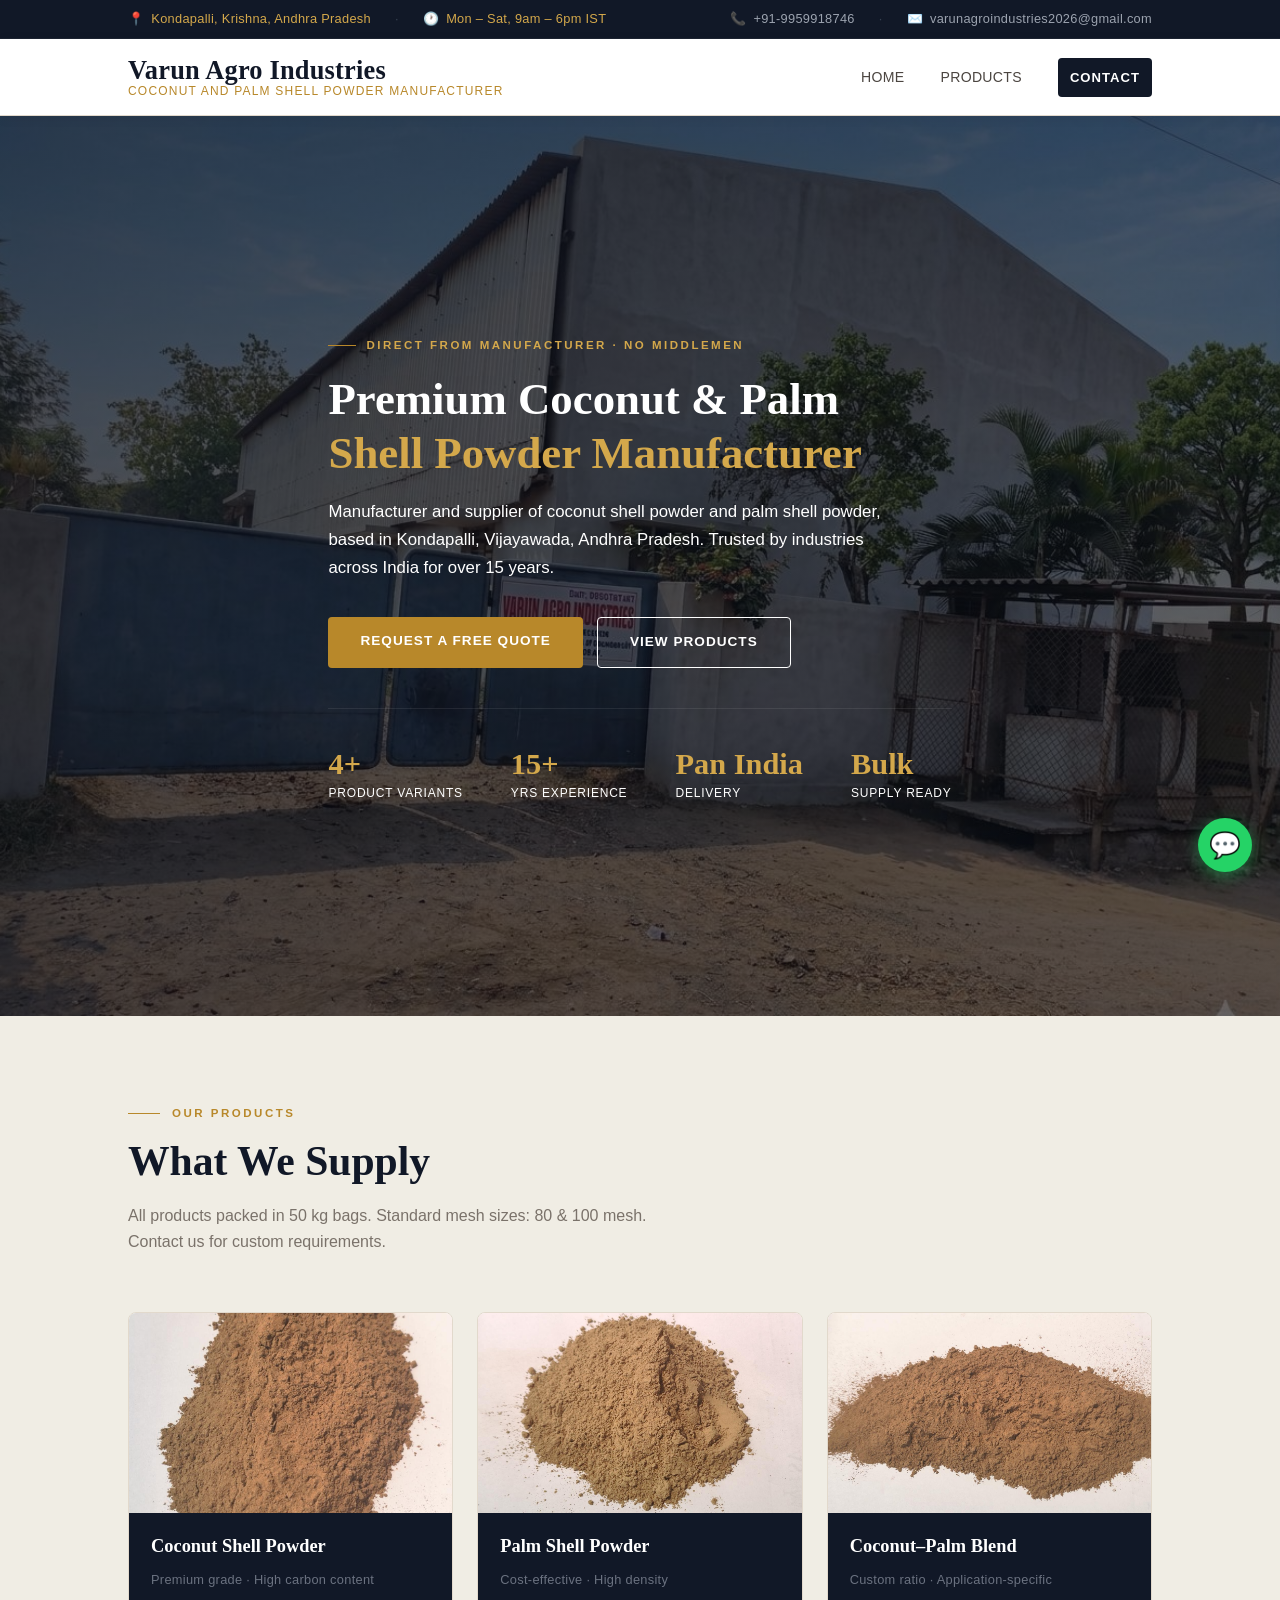
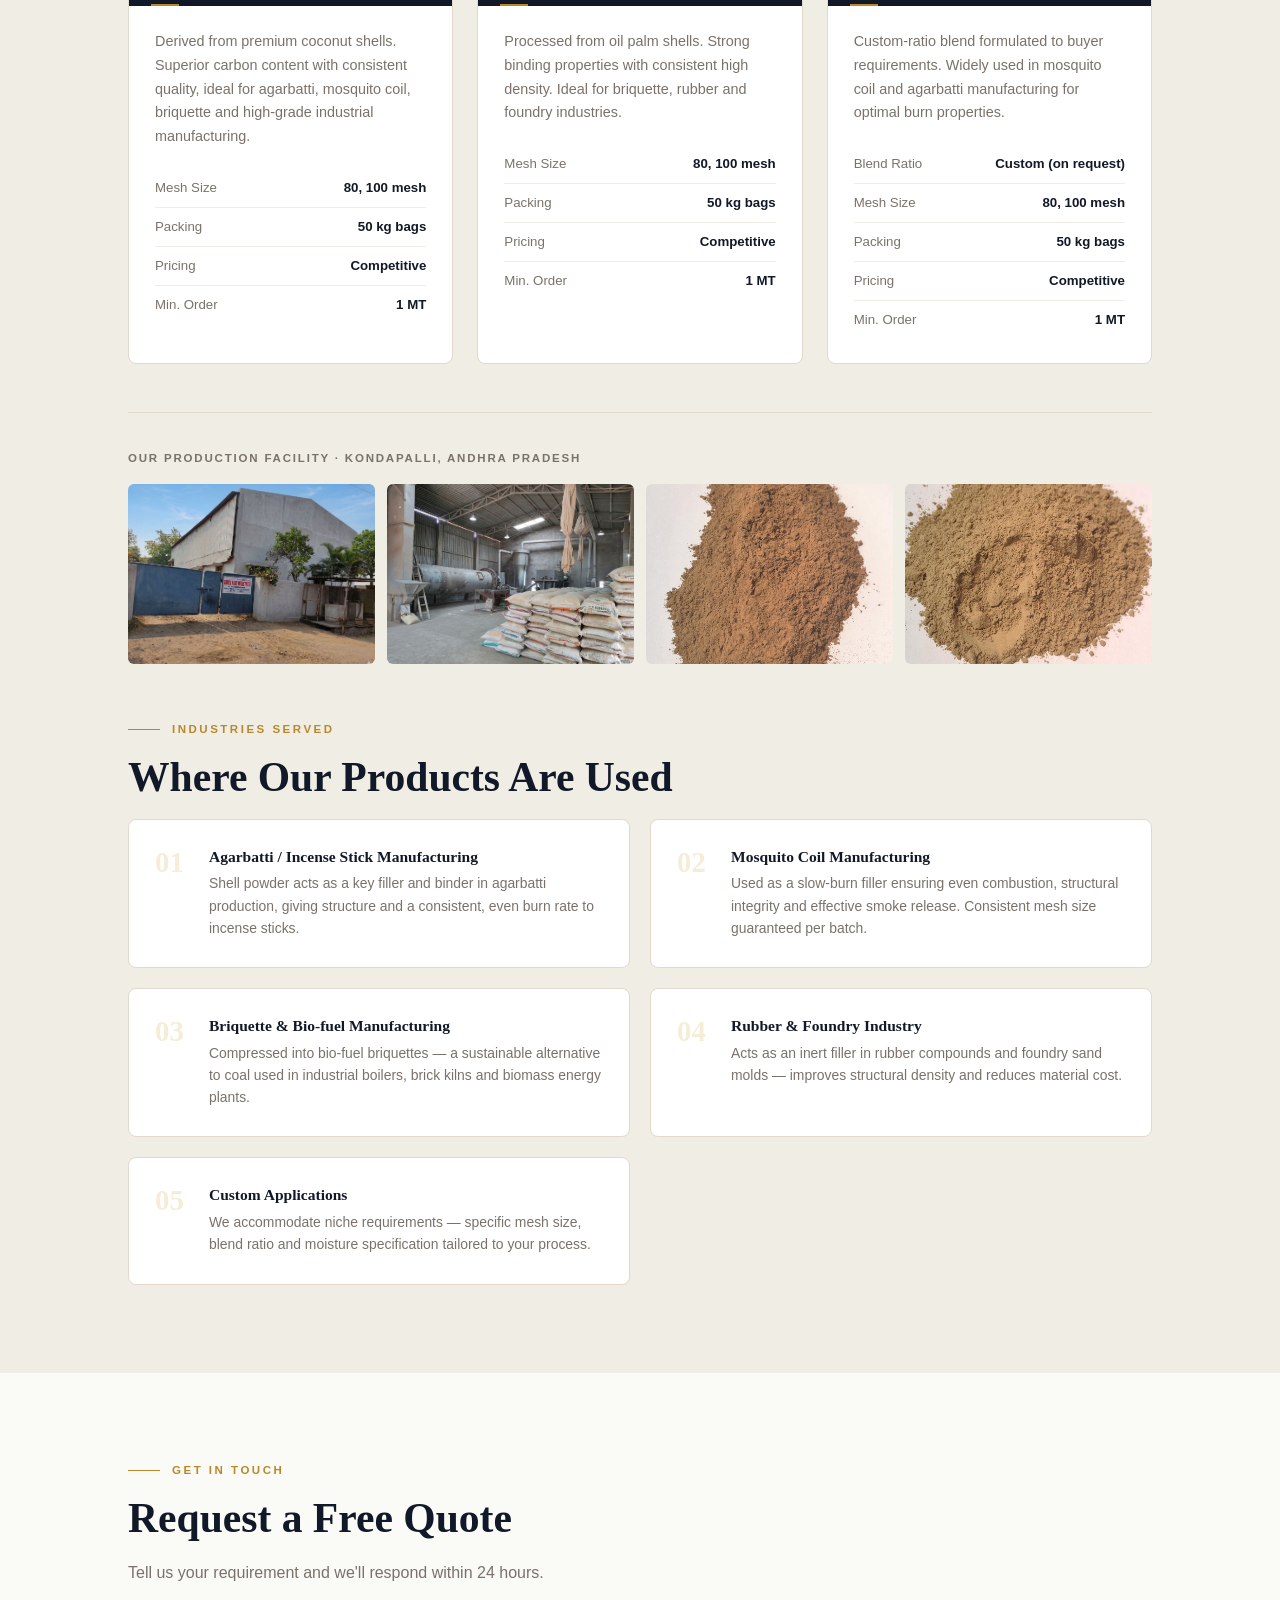
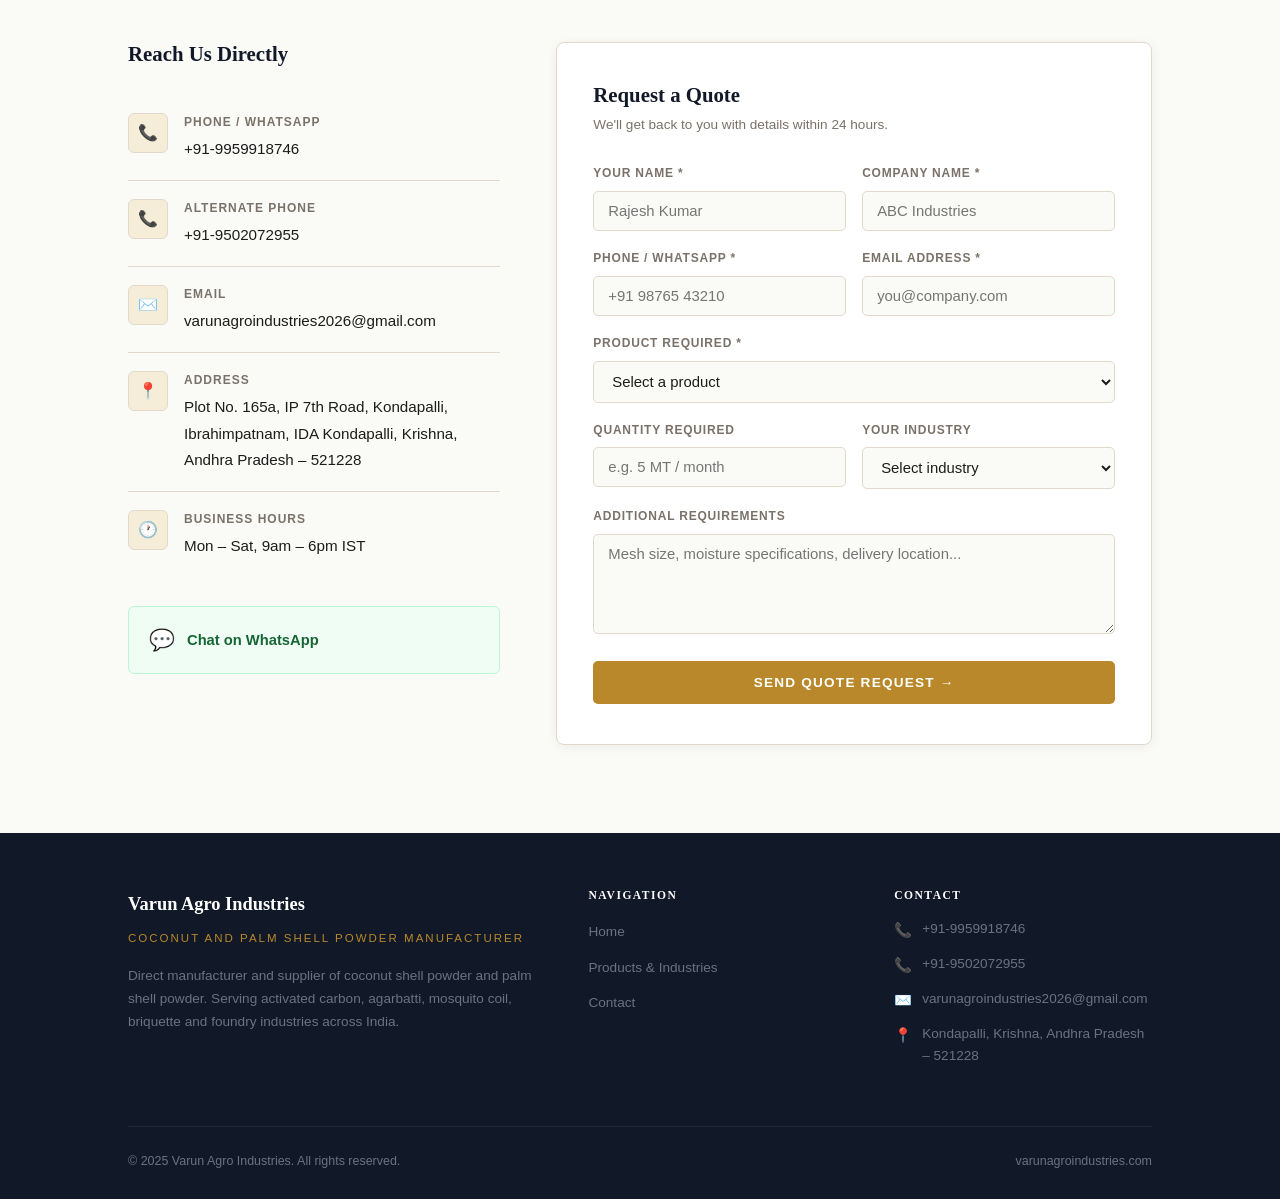
<file: index.html>
<!DOCTYPE html>
<html lang="en">
<head>
  <meta charset="UTF-8" />
  <meta name="viewport" content="width=device-width, initial-scale=1.0" />
  <title>Varun Agro Industries – Coconut & Palm Shell Powder Manufacturer India</title>
  <meta name="description" content="Varun Agro Industries is a direct manufacturer and supplier of coconut shell powder and palm shell powder in Andhra Pradesh, India. Premium quality, bulk supply, no middlemen." />
  <meta name="keywords" content="coconut shell powder supplier India, palm shell powder manufacturer Andhra Pradesh, shell powder bulk supply, activated carbon raw material" />
  <meta name="robots" content="index, follow" />
  <link rel="canonical" href="https://varunagroindustries.com/" />
  <meta property="og:title" content="Varun Agro Industries – Coconut and Palm Shell Powder Manufacturer India" />
  <meta property="og:description" content="Direct manufacturer of coconut & palm shell powder. Premium quality, bulk supply across India." />
  <meta property="og:type" content="website" />
  <meta property="og:url" content="https://varunagroindustries.com/" />
  <script type="application/ld+json">
  {
    "@context": "https://schema.org",
    "@type": "LocalBusiness",
    "name": "Varun Agro Industries",
    "description": "Direct manufacturer and supplier of coconut shell powder and palm shell powder in Andhra Pradesh, India.",
    "url": "https://varunagroindustries.com",
    "telephone": "+91-9959918746",
    "address": {
      "@type": "PostalAddress",
      "addressLocality": "Andhra Pradesh",
      "addressCountry": "IN"
    }
  }
  </script>
  <link rel="stylesheet" href="style.css" />
</head>
<body>

  <!-- TOP INFO BAR -->
  <div class="info-bar">
    <div class="container info-bar-inner">
      <div class="info-bar-left">
        <div class="info-item">📍 <span>Kondapalli, Krishna, Andhra Pradesh</span></div>
        <span class="info-dot">·</span>
        <div class="info-item">🕐 <span>Mon – Sat, 9am – 6pm IST</span></div>
      </div>
      <div class="info-bar-right">
        <div class="info-item">📞 <a href="tel:+919959918746">+91-9959918746</a></div>
        <span class="info-dot">·</span>
        <div class="info-item">✉️ <a href="mailto:varunagroindustries2026@gmail.com">varunagroindustries2026@gmail.com</a></div>
      </div>
    </div>
  </div>

  <!-- NAVBAR -->
  <nav>
    <div class="container nav-inner">
      <a href="#home" class="nav-logo">
        <span class="nav-logo-main">Varun Agro Industries</span>
        <span class="nav-logo-sub">Coconut and Palm Shell Powder Manufacturer</span>
      </a>
      <ul class="nav-links" id="navLinks">
        <li><a href="#home" class="active">Home</a></li>
        <li><a href="#products">Products</a></li>
        <li><a href="#contact" class="nav-cta">Contact</a></li>
      </ul>
      <button class="hamburger" id="hamburger" aria-label="Toggle menu">
        <span></span><span></span><span></span>
      </button>
    </div>
  </nav>

  <!-- ===== HOME ===== -->
  <section class="page-hero" id="home">
    <div class="hero-slideshow">
      <div class="hero-slide active" style="background-image:url('assets/factory-exterior.jpeg')"></div>
      <div class="hero-slide" style="background-image:url('assets/factory-interior.jpeg')"></div>
    </div>
    <div class="hero-overlay"></div>
    <div class="container">
      <div class="hero-eyebrow">
        <div class="hero-eyebrow-line"></div>
        <span class="hero-eyebrow-text">Direct from Manufacturer · No Middlemen</span>
      </div>
      <h1>
        <span style="display:block; white-space:nowrap;">Premium Coconut &amp; Palm</span>
        <em style="display:block; white-space:nowrap;">Shell Powder Manufacturer</em>
      </h1>
      <p>Manufacturer and supplier of coconut shell powder and palm shell powder, based in Kondapalli, Vijayawada, Andhra Pradesh. Trusted by industries across India for over 15 years.</p>
      <div style="display:flex; gap:14px; flex-wrap:wrap;">
        <a href="#contact" class="btn btn-gold">Request a Free Quote</a>
        <a href="#products" class="btn btn-outline-dark">View Products</a>
      </div>
      <div class="hero-stats">
        <div>
          <div class="stat-num">4+</div>
          <div class="stat-label">Product Variants</div>
        </div>
        <div>
          <div class="stat-num">15+</div>
          <div class="stat-label">Yrs Experience</div>
        </div>
        <div>
          <div class="stat-num">Pan India</div>
          <div class="stat-label">Delivery</div>
        </div>
        <div>
          <div class="stat-num">Bulk</div>
          <div class="stat-label">Supply Ready</div>
        </div>
      </div>
    </div>
  </section>


  <!-- ===== PRODUCTS ===== -->
  <section class="section section-alt" id="products">
    <div class="container">
      <div class="section-eyebrow">
        <div class="eyebrow-line"></div>
        <span class="eyebrow-text">Our Products</span>
      </div>
      <h2 class="section-title">What We Supply</h2>
      <p class="section-sub">All products packed in 50 kg bags. Standard mesh sizes: 80 &amp; 100 mesh. Contact us for custom requirements.</p>

      <div class="products-grid">
        <div class="product-card">
          <div class="product-photo">
            <img src="assets/coconut-powder-1.jpeg" alt="Coconut Shell Powder" />
          </div>
          <div class="product-top">
            <div class="product-name">Coconut Shell Powder</div>
            <div class="product-tagline">Premium grade · High carbon content</div>
          </div>
          <div class="product-body">
            <p class="product-desc">Derived from premium coconut shells. Superior carbon content with consistent quality, ideal for agarbatti, mosquito coil, briquette and high-grade industrial manufacturing.</p>
            <table class="spec-table">
              <tr><td>Mesh Size</td><td>80, 100 mesh</td></tr>
              <tr><td>Packing</td><td>50 kg bags</td></tr>
              <tr><td>Pricing</td><td>Competitive</td></tr>
              <tr><td>Min. Order</td><td>1 MT</td></tr>
            </table>
          </div>
        </div>
        <div class="product-card">
          <div class="product-photo">
            <img src="assets/palm-powder-1.jpeg" alt="Palm Shell Powder" />
          </div>
          <div class="product-top">
            <div class="product-name">Palm Shell Powder</div>
            <div class="product-tagline">Cost-effective · High density</div>
          </div>
          <div class="product-body">
            <p class="product-desc">Processed from oil palm shells. Strong binding properties with consistent high density. Ideal for briquette, rubber and foundry industries.</p>
            <table class="spec-table">
              <tr><td>Mesh Size</td><td>80, 100 mesh</td></tr>
              <tr><td>Packing</td><td>50 kg bags</td></tr>
              <tr><td>Pricing</td><td>Competitive</td></tr>
              <tr><td>Min. Order</td><td>1 MT</td></tr>
            </table>
          </div>
        </div>
        <div class="product-card">
          <div class="product-photo">
            <img src="assets/coconut-powder-wide.jpeg" alt="Coconut Palm Shell Powder Blend" />
          </div>
          <div class="product-top">
            <div class="product-name">Coconut–Palm Blend</div>
            <div class="product-tagline">Custom ratio · Application-specific</div>
          </div>
          <div class="product-body">
            <p class="product-desc">Custom-ratio blend formulated to buyer requirements. Widely used in mosquito coil and agarbatti manufacturing for optimal burn properties.</p>
            <table class="spec-table">
              <tr><td>Blend Ratio</td><td>Custom (on request)</td></tr>
              <tr><td>Mesh Size</td><td>80, 100 mesh</td></tr>
              <tr><td>Packing</td><td>50 kg bags</td></tr>
              <tr><td>Pricing</td><td>Competitive</td></tr>
              <tr><td>Min. Order</td><td>1 MT</td></tr>
            </table>
          </div>
        </div>
      </div>

      <!-- FACILITY PHOTO STRIP -->
      <div class="facility-strip">
        <div class="facility-strip-label">Our Production Facility · Kondapalli, Andhra Pradesh</div>
        <div class="facility-photos">
          <div class="facility-photo"><img src="assets/factory-exterior.jpeg" alt="Varun Agro Industries factory exterior" /></div>
          <div class="facility-photo"><img src="assets/factory-interior.jpeg" alt="Varun Agro Industries factory interior with machinery" /></div>
          <div class="facility-photo"><img src="assets/coconut-powder-2.jpeg" alt="Coconut shell powder close up" /></div>
          <div class="facility-photo"><img src="assets/palm-powder-2.jpeg" alt="Palm shell powder close up" /></div>
        </div>
      </div>

      <!-- INDUSTRIES -->
      <div style="margin-top:56px;">
        <div class="section-eyebrow">
          <div class="eyebrow-line"></div>
          <span class="eyebrow-text">Industries Served</span>
        </div>
        <h2 class="section-title">Where Our Products Are Used</h2>
        <div class="industries-list">
          <div class="industry-item">
            <div class="industry-num">01</div>
            <div class="industry-content">
              <h4>Agarbatti / Incense Stick Manufacturing</h4>
              <p>Shell powder acts as a key filler and binder in agarbatti production, giving structure and a consistent, even burn rate to incense sticks.</p>
            </div>
          </div>
          <div class="industry-item">
            <div class="industry-num">02</div>
            <div class="industry-content">
              <h4>Mosquito Coil Manufacturing</h4>
              <p>Used as a slow-burn filler ensuring even combustion, structural integrity and effective smoke release. Consistent mesh size guaranteed per batch.</p>
            </div>
          </div>
          <div class="industry-item">
            <div class="industry-num">03</div>
            <div class="industry-content">
              <h4>Briquette &amp; Bio-fuel Manufacturing</h4>
              <p>Compressed into bio-fuel briquettes — a sustainable alternative to coal used in industrial boilers, brick kilns and biomass energy plants.</p>
            </div>
          </div>
          <div class="industry-item">
            <div class="industry-num">04</div>
            <div class="industry-content">
              <h4>Rubber &amp; Foundry Industry</h4>
              <p>Acts as an inert filler in rubber compounds and foundry sand molds — improves structural density and reduces material cost.</p>
            </div>
          </div>
          <div class="industry-item">
            <div class="industry-num">05</div>
            <div class="industry-content">
              <h4>Custom Applications</h4>
              <p>We accommodate niche requirements — specific mesh size, blend ratio and moisture specification tailored to your process.</p>
            </div>
          </div>
        </div>
      </div>
    </div>
  </section>

  <!-- ===== CONTACT ===== -->
  <section class="section" id="contact">
    <div class="container">
      <div class="section-eyebrow">
        <div class="eyebrow-line"></div>
        <span class="eyebrow-text">Get in Touch</span>
      </div>
      <h2 class="section-title">Request a Free Quote</h2>
      <p class="section-sub">Tell us your requirement and we'll respond within 24 hours.</p>

      <div class="contact-layout">
        <div class="contact-sidebar">
          <h3>Reach Us Directly</h3>
          <div class="contact-item">
            <div class="contact-icon">📞</div>
            <div class="contact-item-text">
              <strong>Phone / WhatsApp</strong>
              <a href="tel:+919959918746">+91-9959918746</a>
            </div>
          </div>
          <div class="contact-item">
            <div class="contact-icon">📞</div>
            <div class="contact-item-text">
              <strong>Alternate Phone</strong>
              <a href="tel:+919502072955">+91-9502072955</a>
            </div>
          </div>
          <div class="contact-item">
            <div class="contact-icon">✉️</div>
            <div class="contact-item-text">
              <strong>Email</strong>
              <a href="mailto:varunagroindustries2026@gmail.com">varunagroindustries2026@gmail.com</a>
            </div>
          </div>
          <div class="contact-item">
            <div class="contact-icon">📍</div>
            <div class="contact-item-text">
              <strong>Address</strong>
              <span>Plot No. 165a, IP 7th Road, Kondapalli, Ibrahimpatnam, IDA Kondapalli, Krishna, Andhra Pradesh – 521228</span>
            </div>
          </div>
          <div class="contact-item">
            <div class="contact-icon">🕐</div>
            <div class="contact-item-text">
              <strong>Business Hours</strong>
              <span>Mon – Sat, 9am – 6pm IST</span>
            </div>
          </div>
          <a href="https://wa.me/919959918746?text=Hi%2C%20I%20am%20interested%20in%20purchasing%20coconut%2Fpalm%20shell%20powder.%20Please%20share%20pricing%20and%20availability." class="whatsapp-cta" target="_blank" rel="noopener">
            <span class="wa-icon">💬</span>
            Chat on WhatsApp
          </a>
        </div>

        <div class="quote-form">
          <h3>Request a Quote</h3>
          <p class="form-sub">We'll get back to you with details within 24 hours.</p>
          <form id="quoteForm" action="https://formspree.io/f/xqenappe" method="POST">
            <div class="form-row">
              <div class="form-group">
                <label for="name">Your Name *</label>
                <input type="text" id="name" name="name" placeholder="Rajesh Kumar" required />
              </div>
              <div class="form-group">
                <label for="company">Company Name *</label>
                <input type="text" id="company" name="company" placeholder="ABC Industries" required />
              </div>
            </div>
            <div class="form-row">
              <div class="form-group">
                <label for="phone">Phone / WhatsApp *</label>
                <input type="tel" id="phone" name="phone" placeholder="+91 98765 43210" required />
              </div>
              <div class="form-group">
                <label for="email">Email Address *</label>
                <input type="email" id="email" name="email" placeholder="you@company.com" required />
              </div>
            </div>
            <div class="form-group">
              <label for="product">Product Required *</label>
              <select id="product" name="product" required>
                <option value="">Select a product</option>
                <option>Coconut Shell Powder</option>
                <option>Palm Shell Powder</option>
                <option>Coconut–Palm Shell Blend</option>
                <option>Not sure — need guidance</option>
              </select>
            </div>
            <div class="form-row">
              <div class="form-group">
                <label for="quantity">Quantity Required</label>
                <input type="text" id="quantity" name="quantity" placeholder="e.g. 5 MT / month" />
              </div>
              <div class="form-group">
                <label for="industry">Your Industry</label>
                <select id="industry" name="industry">
                  <option value="">Select industry</option>
                  <option>Agarbatti / Incense Sticks</option>
                  <option>Mosquito Coil Manufacturing</option>
                  <option>Briquette / Bio-fuel</option>
                  <option>Rubber / Foundry</option>
                  <option>Other</option>
                </select>
              </div>
            </div>
            <div class="form-group">
              <label for="message">Additional Requirements</label>
              <textarea id="message" name="message" placeholder="Mesh size, moisture specifications, delivery location..."></textarea>
            </div>
            <button type="submit" class="btn btn-gold form-submit">Send Quote Request →</button>
          </form>
          <div class="form-success" id="formSuccess">
            ✅ Thank you — we've received your request and will respond within 24 hours.
          </div>
        </div>
      </div>
    </div>
  </section>

  <!-- FOOTER -->
  <footer>
    <div class="container">
      <div class="footer-grid">
        <div>
          <div class="footer-brand">Varun Agro Industries</div>
          <div class="footer-tagline">Coconut and Palm Shell Powder Manufacturer</div>
          <p class="footer-desc">Direct manufacturer and supplier of coconut shell powder and palm shell powder. Serving activated carbon, agarbatti, mosquito coil, briquette and foundry industries across India.</p>
        </div>
        <div class="footer-col">
          <h4>Navigation</h4>
          <ul>
            <li><a href="#home">Home</a></li>
            <li><a href="#products">Products &amp; Industries</a></li>
            <li><a href="#contact">Contact</a></li>
          </ul>
        </div>
        <div class="footer-col">
          <h4>Contact</h4>
          <div class="footer-contact-item"><span>📞</span><span>+91-9959918746</span></div>
          <div class="footer-contact-item"><span>📞</span><span>+91-9502072955</span></div>
          <div class="footer-contact-item"><span>✉️</span><span>varunagroindustries2026@gmail.com</span></div>
          <div class="footer-contact-item"><span>📍</span><span>Kondapalli, Krishna, Andhra Pradesh – 521228</span></div>
        </div>
      </div>
      <div class="footer-bottom">
        <span>© 2025 Varun Agro Industries. All rights reserved.</span>
        <span>varunagroindustries.com</span>
      </div>
    </div>
  </footer>

  <a href="https://wa.me/919959918746?text=Hi%2C%20I%20am%20interested%20in%20coconut%2Fpalm%20shell%20powder.%20Please%20share%20pricing." class="float-wa" target="_blank" rel="noopener" aria-label="Chat on WhatsApp">💬</a>

  <script src="script.js"></script>
</body>
</html>
</file>
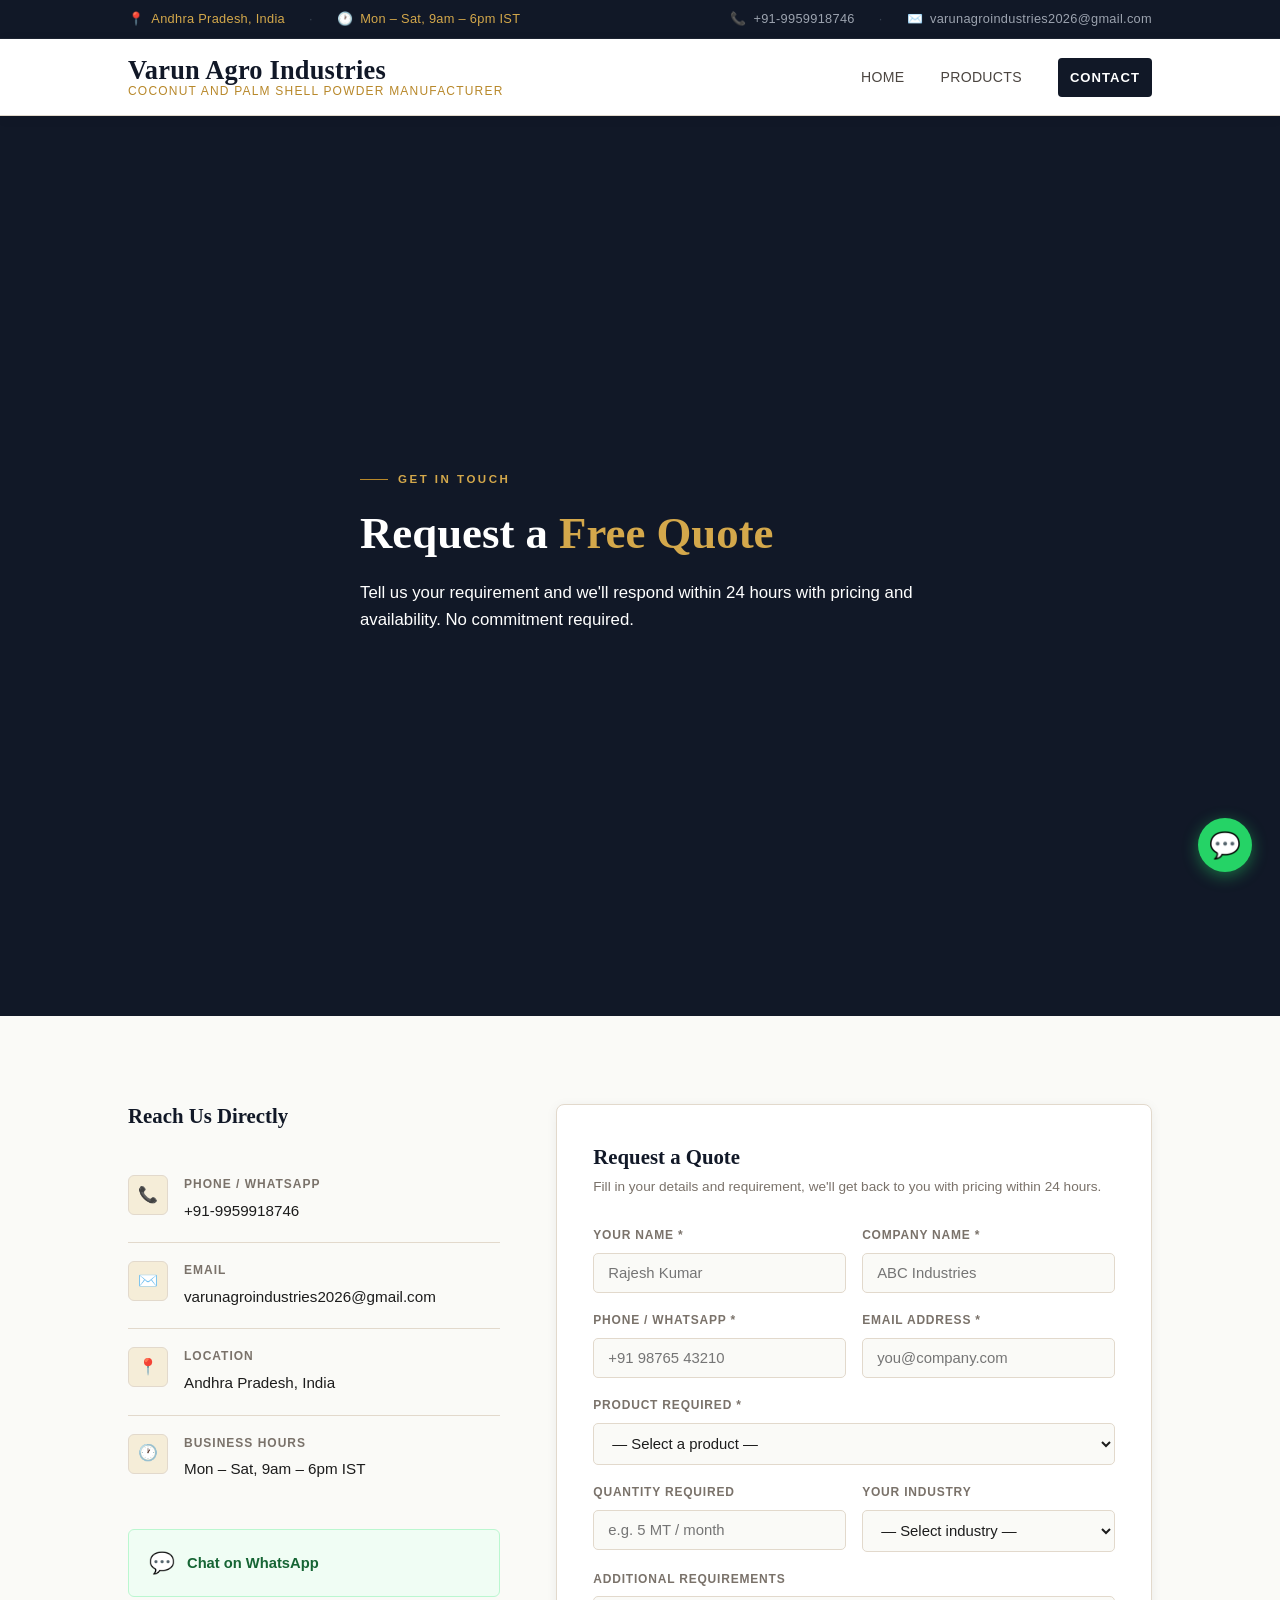
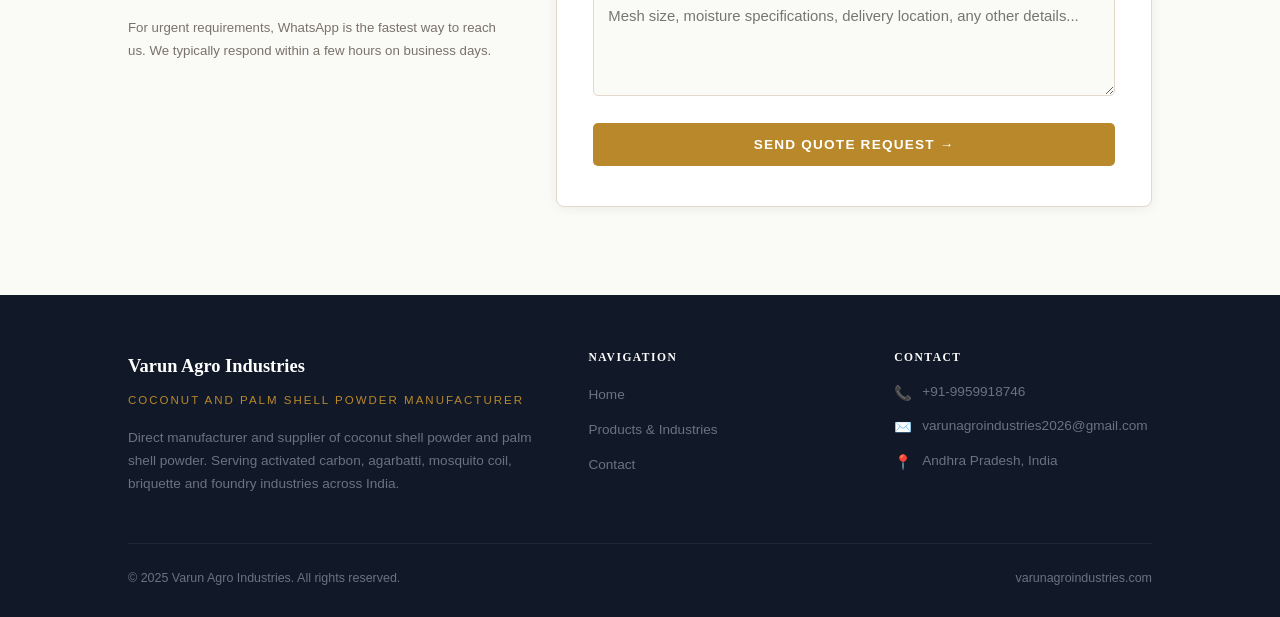
<file: contact.html>
<!DOCTYPE html>
<html lang="en">
<head>
  <meta charset="UTF-8" />
  <meta name="viewport" content="width=device-width, initial-scale=1.0" />
  <title>Contact – Contact Varun Agro Industries</title>
  <meta name="description" content="Request a quote for coconut shell powder or palm shell powder. Direct manufacturer contact, Varun Agro Industries, Andhra Pradesh, India." />
  <meta name="robots" content="index, follow" />
  <link rel="canonical" href="https://varunagroindustries.com/contact.html" />
  <link rel="stylesheet" href="style.css" />
</head>
<body>

  <!-- TOP INFO BAR -->
  <div class="info-bar">
    <div class="container info-bar-inner">
      <div class="info-bar-left">
        <div class="info-item">📍 <span>Andhra Pradesh, India</span></div>
        <span class="info-dot">·</span>
        <div class="info-item">🕐 <span>Mon – Sat, 9am – 6pm IST</span></div>
      </div>
      <div class="info-bar-right">
        <div class="info-item">📞 <a href="tel:919959918746">+91-9959918746</a></div>
        <span class="info-dot">·</span>
        <div class="info-item">✉️ <a href="mailto:varunagroindustries2026@gmail.com">varunagroindustries2026@gmail.com</a></div>
      </div>
    </div>
  </div>

  <!-- NAVBAR -->
  <nav>
    <div class="container nav-inner">
      <a href="index.html" class="nav-logo">
        <span class="nav-logo-main">Varun Agro Industries</span>
        <span class="nav-logo-sub">Coconut and Palm Shell Powder Manufacturer</span>
      </a>
      <ul class="nav-links" id="navLinks">
        <li><a href="index.html">Home</a></li>
        <li><a href="products.html">Products</a></li>
        <li><a href="contact.html" class="nav-cta active">Contact</a></li>
      </ul>
      <button class="hamburger" id="hamburger" aria-label="Toggle menu">
        <span></span><span></span><span></span>
      </button>
    </div>
  </nav>

  <!-- PAGE HERO -->
  <section class="page-hero">
    <div class="container">
      <div class="hero-eyebrow">
        <div class="hero-eyebrow-line"></div>
        <span class="hero-eyebrow-text">Get in Touch</span>
      </div>
      <h1>Request a <em>Free Quote</em></h1>
      <p>Tell us your requirement and we'll respond within 24 hours with pricing and availability. No commitment required.</p>
    </div>
  </section>

  <!-- CONTACT SECTION -->
  <section class="section">
    <div class="container">
      <div class="contact-layout">

        <!-- SIDEBAR -->
        <div class="contact-sidebar">
          <h3>Reach Us Directly</h3>

          <div class="contact-item">
            <div class="contact-icon">📞</div>
            <div class="contact-item-text">
              <strong>Phone / WhatsApp</strong>
              <a href="tel:919959918746">+91-9959918746</a>
            </div>
          </div>

          <div class="contact-item">
            <div class="contact-icon">✉️</div>
            <div class="contact-item-text">
              <strong>Email</strong>
              <a href="mailto:varunagroindustries2026@gmail.com">varunagroindustries2026@gmail.com</a>
            </div>
          </div>

          <div class="contact-item">
            <div class="contact-icon">📍</div>
            <div class="contact-item-text">
              <strong>Location</strong>
              <span>Andhra Pradesh, India</span>
            </div>
          </div>

          <div class="contact-item">
            <div class="contact-icon">🕐</div>
            <div class="contact-item-text">
              <strong>Business Hours</strong>
              <span>Mon – Sat, 9am – 6pm IST</span>
            </div>
          </div>

          <a href="https://wa.me/91XXXXXXXXXX?text=Hi%2C%20I%20am%20interested%20in%20purchasing%20coconut%2Fpalm%20shell%20powder.%20Please%20share%20pricing%20and%20availability." class="whatsapp-cta" target="_blank" rel="noopener">
            <span class="wa-icon">💬</span>
            Chat on WhatsApp
          </a>

          <p style="margin-top:20px; font-size:0.83rem; color:var(--text-lt); line-height:1.7;">
            For urgent requirements, WhatsApp is the fastest way to reach us. We typically respond within a few hours on business days.
          </p>
        </div>

        <!-- QUOTE FORM -->
        <div class="quote-form">
          <h3>Request a Quote</h3>
          <p class="form-sub">Fill in your details and requirement, we'll get back to you with pricing within 24 hours.</p>
          <form id="quoteForm" action="https://formspree.io/f/xqenappe" method="POST">
            <div class="form-row">
              <div class="form-group">
                <label for="name">Your Name *</label>
                <input type="text" id="name" name="name" placeholder="Rajesh Kumar" required />
              </div>
              <div class="form-group">
                <label for="company">Company Name *</label>
                <input type="text" id="company" name="company" placeholder="ABC Industries" required />
              </div>
            </div>
            <div class="form-row">
              <div class="form-group">
                <label for="phone">Phone / WhatsApp *</label>
                <input type="tel" id="phone" name="phone" placeholder="+91 98765 43210" required />
              </div>
              <div class="form-group">
                <label for="email">Email Address *</label>
                <input type="email" id="email" name="email" placeholder="you@company.com" required />
              </div>
            </div>
            <div class="form-group">
              <label for="product">Product Required *</label>
              <select id="product" name="product" required>
                <option value="">— Select a product —</option>
                <option>Coconut Shell Powder</option>
                <option>Palm Shell Powder</option>
                <option>Coconut–Palm Shell Blend</option>
                <option>Not sure, need guidance</option>
              </select>
            </div>
            <div class="form-row">
              <div class="form-group">
                <label for="quantity">Quantity Required</label>
                <input type="text" id="quantity" name="quantity" placeholder="e.g. 5 MT / month" />
              </div>
              <div class="form-group">
                <label for="industry">Your Industry</label>
                <select id="industry" name="industry">
                  <option value="">— Select industry —</option>
                  <option>Agarbatti / Incense Sticks</option>
                  <option>Mosquito Coil Manufacturing</option>
                  <option>Briquette / Bio-fuel</option>
                  <option>Rubber / Foundry</option>
                  <option>Other</option>
                </select>
              </div>
            </div>
            <div class="form-group">
              <label for="message">Additional Requirements</label>
              <textarea id="message" name="message" placeholder="Mesh size, moisture specifications, delivery location, any other details..."></textarea>
            </div>
            <button type="submit" class="btn btn-gold form-submit">Send Quote Request →</button>
          </form>
          <div class="form-success" id="formSuccess">
            ✅ Thank you, we've received your request and will respond within 24 hours.
          </div>
        </div>

      </div>
    </div>
  </section>

  <!-- FOOTER -->
  <footer>
    <div class="container">
      <div class="footer-grid">
        <div>
          <div class="footer-brand">Varun Agro Industries</div>
          <div class="footer-tagline">Coconut and Palm Shell Powder Manufacturer</div>
          <p class="footer-desc">Direct manufacturer and supplier of coconut shell powder and palm shell powder. Serving activated carbon, agarbatti, mosquito coil, briquette and foundry industries across India.</p>
        </div>
        <div class="footer-col">
          <h4>Navigation</h4>
          <ul>
            <li><a href="index.html">Home</a></li>
            <li><a href="products.html">Products &amp; Industries</a></li>
            <li><a href="contact.html">Contact</a></li>
          </ul>
        </div>
        <div class="footer-col">
          <h4>Contact</h4>
          <div class="footer-contact-item"><span>📞</span><span>+91-9959918746</span></div>
          <div class="footer-contact-item"><span>✉️</span><span>varunagroindustries2026@gmail.com</span></div>
          <div class="footer-contact-item"><span>📍</span><span>Andhra Pradesh, India</span></div>
        </div>
      </div>
      <div class="footer-bottom">
        <span>© 2025 Varun Agro Industries. All rights reserved.</span>
        <span>varunagroindustries.com</span>
      </div>
    </div>
  </footer>

  <a href="https://wa.me/91XXXXXXXXXX?text=Hi%2C%20I%20am%20interested%20in%20coconut%2Fpalm%20shell%20powder.%20Please%20share%20pricing." class="float-wa" target="_blank" rel="noopener" aria-label="Chat on WhatsApp">💬</a>

  <script src="script.js"></script>
</body>
</html>
</file>
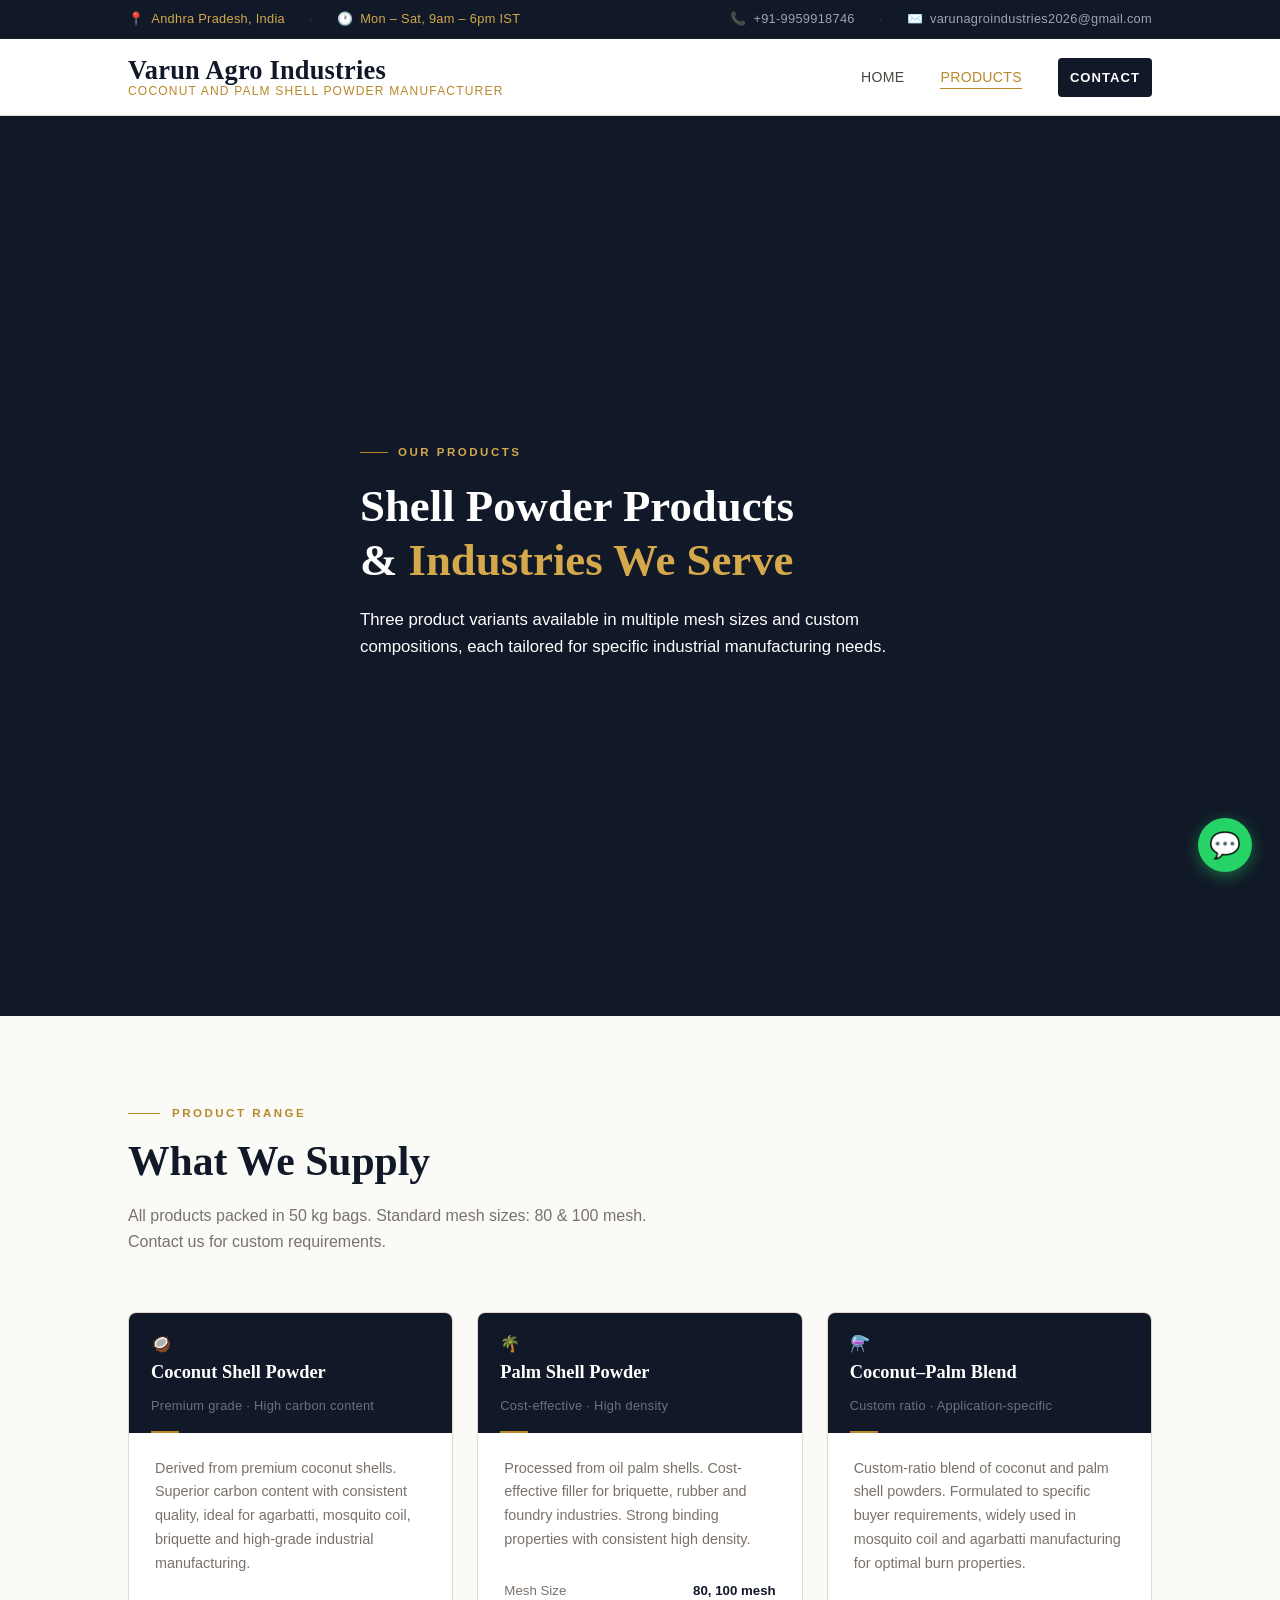
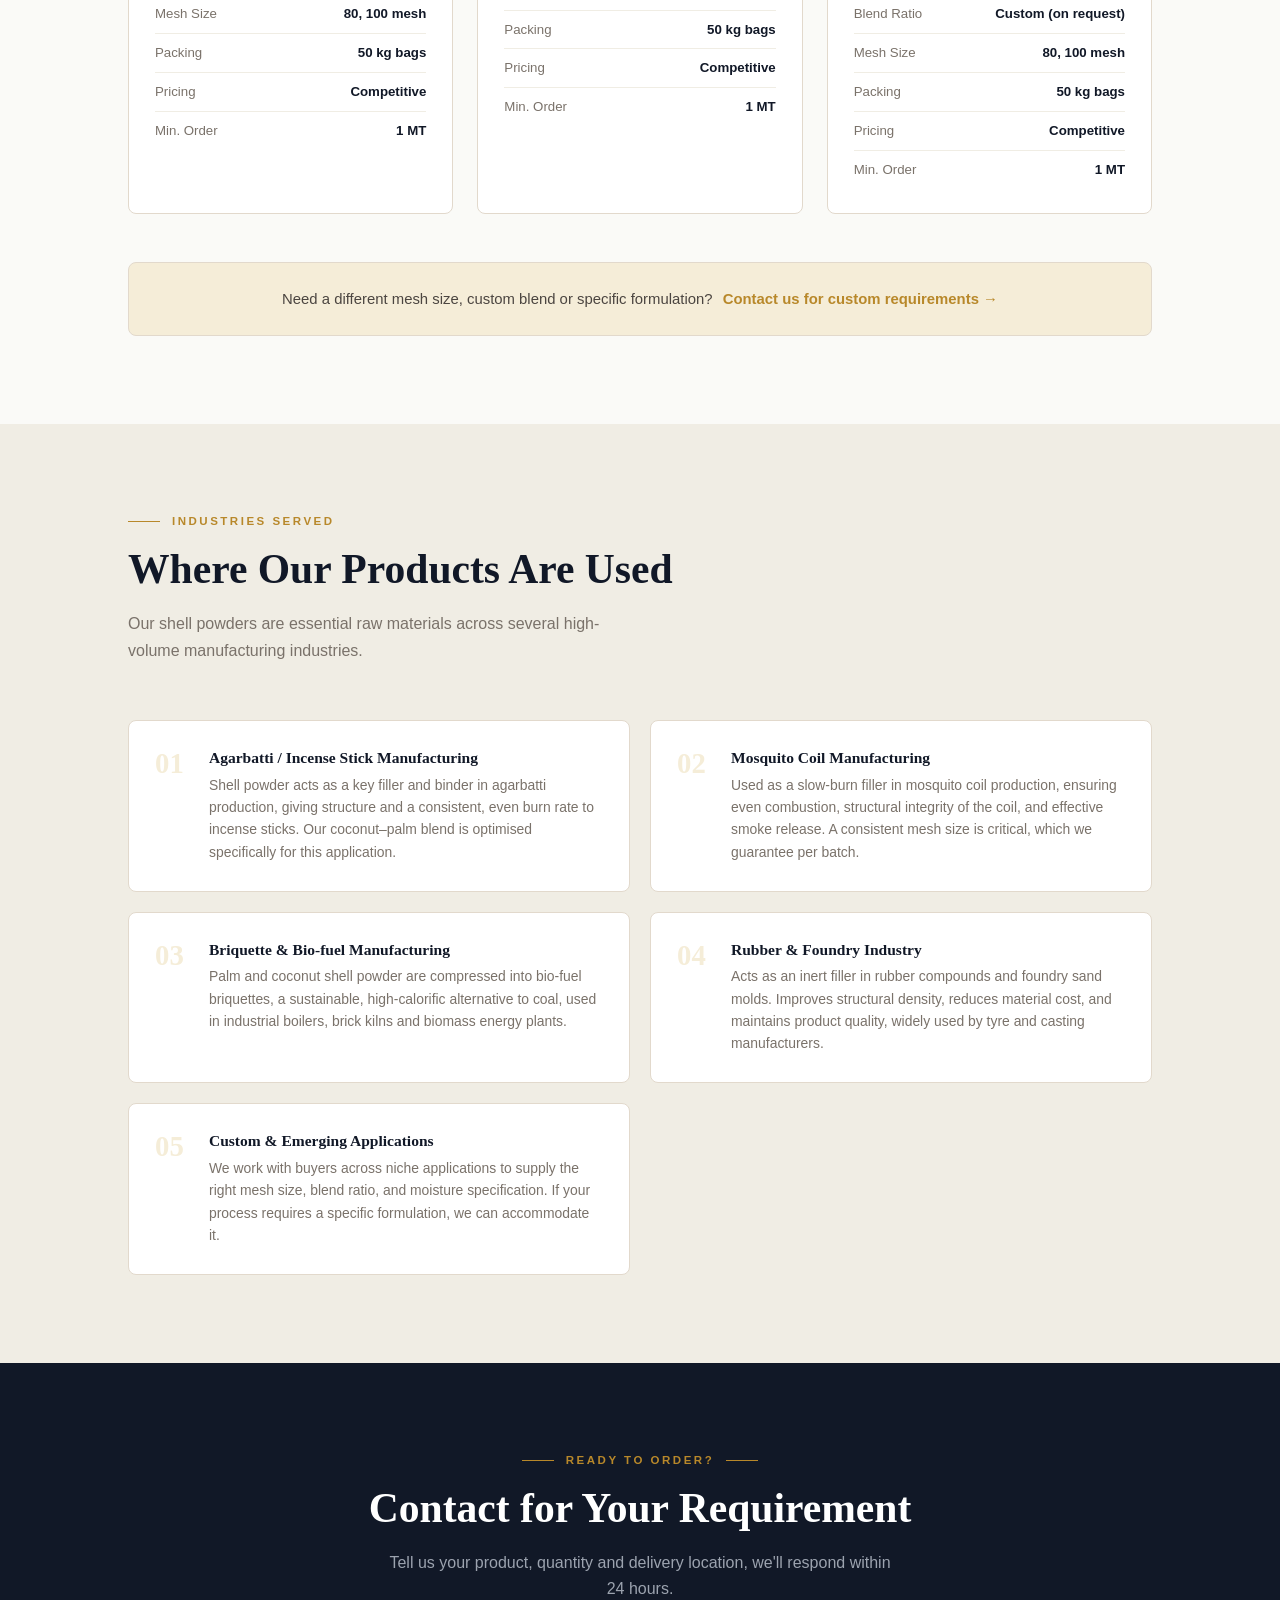
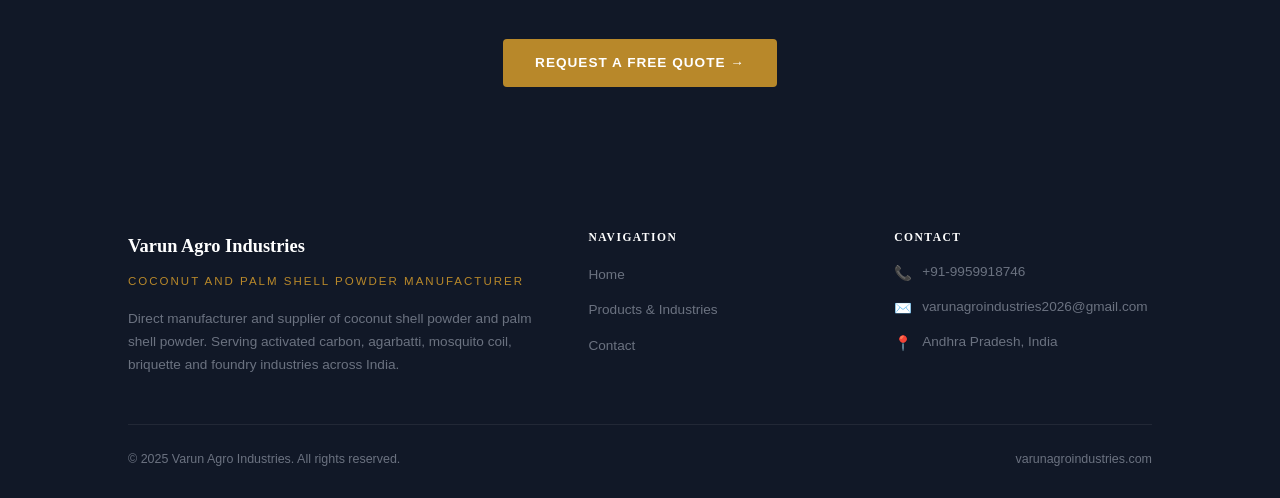
<file: products.html>
<!DOCTYPE html>
<html lang="en">
<head>
  <meta charset="UTF-8" />
  <meta name="viewport" content="width=device-width, initial-scale=1.0" />
  <title>Products – Coconut & Palm Shell Powder | Varun Agro Industries</title>
  <meta name="description" content="Coconut shell powder, palm shell powder and custom blends. Supplied to activated carbon, agarbatti, mosquito coil, briquette and foundry industries across India." />
  <meta name="keywords" content="coconut shell powder specifications, palm shell powder bulk, shell powder for activated carbon, agarbatti powder, mosquito coil filler, briquette raw material" />
  <meta name="robots" content="index, follow" />
  <link rel="canonical" href="https://varunagroindustries.com/products.html" />
  <link rel="stylesheet" href="style.css" />
</head>
<body>

  <!-- TOP INFO BAR -->
  <div class="info-bar">
    <div class="container info-bar-inner">
      <div class="info-bar-left">
        <div class="info-item">📍 <span>Andhra Pradesh, India</span></div>
        <span class="info-dot">·</span>
        <div class="info-item">🕐 <span>Mon – Sat, 9am – 6pm IST</span></div>
      </div>
      <div class="info-bar-right">
        <div class="info-item">📞 <a href="tel:919959918746">+91-9959918746</a></div>
        <span class="info-dot">·</span>
        <div class="info-item">✉️ <a href="mailto:varunagroindustries2026@gmail.com">varunagroindustries2026@gmail.com</a></div>
      </div>
    </div>
  </div>

  <!-- NAVBAR -->
  <nav>
    <div class="container nav-inner">
      <a href="index.html" class="nav-logo">
        <span class="nav-logo-main">Varun Agro Industries</span>
        <span class="nav-logo-sub">Coconut and Palm Shell Powder Manufacturer</span>
      </a>
      <ul class="nav-links" id="navLinks">
        <li><a href="index.html">Home</a></li>
        <li><a href="products.html" class="active">Products</a></li>
        <li><a href="contact.html" class="nav-cta">Contact</a></li>
      </ul>
      <button class="hamburger" id="hamburger" aria-label="Toggle menu">
        <span></span><span></span><span></span>
      </button>
    </div>
  </nav>

  <!-- PAGE HERO -->
  <section class="page-hero">
    <div class="container">
      <div class="hero-eyebrow">
        <div class="hero-eyebrow-line"></div>
        <span class="hero-eyebrow-text">Our Products</span>
      </div>
      <h1>Shell Powder Products<br>&amp; <em>Industries We Serve</em></h1>
      <p>Three product variants available in multiple mesh sizes and custom compositions, each tailored for specific industrial manufacturing needs.</p>
    </div>
  </section>

  <!-- PRODUCTS -->
  <section class="section">
    <div class="container">
      <div class="section-eyebrow">
        <div class="eyebrow-line"></div>
        <span class="eyebrow-text">Product Range</span>
      </div>
      <h2 class="section-title">What We Supply</h2>
      <p class="section-sub">All products packed in 50 kg bags. Standard mesh sizes: 80 &amp; 100 mesh. Contact us for custom requirements.</p>

      <div class="products-grid">

        <div class="product-card">
          <div class="product-top">
            <div class="product-icon">🥥</div>
            <div class="product-name">Coconut Shell Powder</div>
            <div class="product-tagline">Premium grade · High carbon content</div>
          </div>
          <div class="product-body">
            <p class="product-desc">Derived from premium coconut shells. Superior carbon content with consistent quality, ideal for agarbatti, mosquito coil, briquette and high-grade industrial manufacturing.</p>
            <table class="spec-table">
              <tr><td>Mesh Size</td><td>80, 100 mesh</td></tr>
              <tr><td>Packing</td><td>50 kg bags</td></tr>
              <tr><td>Pricing</td><td>Competitive</td></tr>
              <tr><td>Min. Order</td><td>1 MT</td></tr>
            </table>
          </div>
        </div>

        <div class="product-card">
          <div class="product-top">
            <div class="product-icon">🌴</div>
            <div class="product-name">Palm Shell Powder</div>
            <div class="product-tagline">Cost-effective · High density</div>
          </div>
          <div class="product-body">
            <p class="product-desc">Processed from oil palm shells. Cost-effective filler for briquette, rubber and foundry industries. Strong binding properties with consistent high density.</p>
            <table class="spec-table">
              <tr><td>Mesh Size</td><td>80, 100 mesh</td></tr>
              <tr><td>Packing</td><td>50 kg bags</td></tr>
              <tr><td>Pricing</td><td>Competitive</td></tr>
              <tr><td>Min. Order</td><td>1 MT</td></tr>
            </table>
          </div>
        </div>

        <div class="product-card">
          <div class="product-top">
            <div class="product-icon">⚗️</div>
            <div class="product-name">Coconut–Palm Blend</div>
            <div class="product-tagline">Custom ratio · Application-specific</div>
          </div>
          <div class="product-body">
            <p class="product-desc">Custom-ratio blend of coconut and palm shell powders. Formulated to specific buyer requirements, widely used in mosquito coil and agarbatti manufacturing for optimal burn properties.</p>
            <table class="spec-table">
              <tr><td>Blend Ratio</td><td>Custom (on request)</td></tr>
              <tr><td>Mesh Size</td><td>80, 100 mesh</td></tr>
              <tr><td>Packing</td><td>50 kg bags</td></tr>
              <tr><td>Pricing</td><td>Competitive</td></tr>
              <tr><td>Min. Order</td><td>1 MT</td></tr>
            </table>
          </div>
        </div>

      </div>

      <div style="background:var(--gold-pale); border:1px solid var(--border); border-radius:var(--radius); padding:24px 28px; text-align:center; font-size:0.93rem; color:var(--text-md);">
        Need a different mesh size, custom blend or specific formulation?
        <a href="contact.html" style="color:var(--gold); font-weight:600; margin-left:6px;">Contact us for custom requirements →</a>
      </div>
    </div>
  </section>

  <!-- INDUSTRIES -->
  <section class="section section-alt">
    <div class="container">
      <div class="section-eyebrow">
        <div class="eyebrow-line"></div>
        <span class="eyebrow-text">Industries Served</span>
      </div>
      <h2 class="section-title">Where Our Products Are Used</h2>
      <p class="section-sub">Our shell powders are essential raw materials across several high-volume manufacturing industries.</p>

      <div class="industries-list">
        <div class="industry-item">
          <div class="industry-num">01</div>
          <div class="industry-content">
            <h4>Agarbatti / Incense Stick Manufacturing</h4>
            <p>Shell powder acts as a key filler and binder in agarbatti production, giving structure and a consistent, even burn rate to incense sticks. Our coconut–palm blend is optimised specifically for this application.</p>
          </div>
        </div>
        <div class="industry-item">
          <div class="industry-num">02</div>
          <div class="industry-content">
            <h4>Mosquito Coil Manufacturing</h4>
            <p>Used as a slow-burn filler in mosquito coil production, ensuring even combustion, structural integrity of the coil, and effective smoke release. A consistent mesh size is critical, which we guarantee per batch.</p>
          </div>
        </div>
        <div class="industry-item">
          <div class="industry-num">03</div>
          <div class="industry-content">
            <h4>Briquette &amp; Bio-fuel Manufacturing</h4>
            <p>Palm and coconut shell powder are compressed into bio-fuel briquettes, a sustainable, high-calorific alternative to coal, used in industrial boilers, brick kilns and biomass energy plants.</p>
          </div>
        </div>
        <div class="industry-item">
          <div class="industry-num">04</div>
          <div class="industry-content">
            <h4>Rubber &amp; Foundry Industry</h4>
            <p>Acts as an inert filler in rubber compounds and foundry sand molds. Improves structural density, reduces material cost, and maintains product quality, widely used by tyre and casting manufacturers.</p>
          </div>
        </div>
        <div class="industry-item">
          <div class="industry-num">05</div>
          <div class="industry-content">
            <h4>Custom &amp; Emerging Applications</h4>
            <p>We work with buyers across niche applications to supply the right mesh size, blend ratio, and moisture specification. If your process requires a specific formulation, we can accommodate it.</p>
          </div>
        </div>
      </div>
    </div>
  </section>

  <!-- CTA -->
  <section class="section section-dark">
    <div class="container" style="text-align:center;">
      <div class="section-eyebrow" style="justify-content:center;">
        <div class="eyebrow-line"></div>
        <span class="eyebrow-text">Ready to Order?</span>
        <div class="eyebrow-line"></div>
      </div>
      <h2 class="section-title light" style="margin:0 auto 16px;">Contact for Your Requirement</h2>
      <p class="section-sub light" style="margin:0 auto 36px; text-align:center;">Tell us your product, quantity and delivery location, we'll respond within 24 hours.</p>
      <a href="contact.html" class="btn btn-gold">Request a Free Quote →</a>
    </div>
  </section>

  <!-- FOOTER -->
  <footer>
    <div class="container">
      <div class="footer-grid">
        <div>
          <div class="footer-brand">Varun Agro Industries</div>
          <div class="footer-tagline">Coconut and Palm Shell Powder Manufacturer</div>
          <p class="footer-desc">Direct manufacturer and supplier of coconut shell powder and palm shell powder. Serving activated carbon, agarbatti, mosquito coil, briquette and foundry industries across India.</p>
        </div>
        <div class="footer-col">
          <h4>Navigation</h4>
          <ul>
            <li><a href="index.html">Home</a></li>
            <li><a href="products.html">Products &amp; Industries</a></li>
            <li><a href="contact.html">Contact</a></li>
          </ul>
        </div>
        <div class="footer-col">
          <h4>Contact</h4>
          <div class="footer-contact-item"><span>📞</span><span>+91-9959918746</span></div>
          <div class="footer-contact-item"><span>✉️</span><span>varunagroindustries2026@gmail.com</span></div>
          <div class="footer-contact-item"><span>📍</span><span>Andhra Pradesh, India</span></div>
        </div>
      </div>
      <div class="footer-bottom">
        <span>© 2025 Varun Agro Industries. All rights reserved.</span>
        <span>varunagroindustries.com</span>
      </div>
    </div>
  </footer>

  <a href="https://wa.me/91XXXXXXXXXX?text=Hi%2C%20I%20am%20interested%20in%20coconut%2Fpalm%20shell%20powder.%20Please%20share%20pricing." class="float-wa" target="_blank" rel="noopener" aria-label="Chat on WhatsApp">💬</a>

  <script src="script.js"></script>
</body>
</html>
</file>
<file: style.css>
/* ===== RESET & BASE ===== */
*, *::before, *::after { box-sizing: border-box; margin: 0; padding: 0; }

@import url('https://fonts.googleapis.com/css2?family=Playfair+Display:wght@400;600;700;800&family=Inter:wght@300;400;500;600&display=swap');

:root {
  --navy:       #111827;
  --navy-mid:   #1E293B;
  --gold:       #B8882A;
  --gold-lt:    #D4A84B;
  --gold-pale:  #F5EDD8;
  --cream:      #FAFAF7;
  --cream-dark: #F0EDE4;
  --text:       #1C1C1C;
  --text-md:    #4B4540;
  --text-lt:    #7A726A;
  --white:      #FFFFFF;
  --border:     #E2D9CC;
  --shadow-sm:  0 2px 12px rgba(0,0,0,0.06);
  --shadow-md:  0 8px 32px rgba(0,0,0,0.10);
  --radius:     8px;
}

html { scroll-behavior: smooth; }

body {
  font-family: 'Inter', 'Segoe UI', sans-serif;
  color: var(--text);
  background: var(--cream);
  line-height: 1.65;
  font-size: 16px;
}

h1, h2, h3, h4 {
  font-family: 'Playfair Display', Georgia, serif;
  line-height: 1.2;
}

a { text-decoration: none; color: inherit; }

.container {
  max-width: 1080px;
  margin: 0 auto;
  padding: 0 28px;
}

/* ===== TOP INFO BAR ===== */
.info-bar {
  background: var(--navy);
  color: #9CA3AF;
  font-size: 0.8rem;
  letter-spacing: 0.3px;
  border-bottom: 1px solid rgba(255,255,255,0.05);
}
.info-bar-inner {
  display: flex;
  justify-content: space-between;
  align-items: center;
  height: 38px;
  gap: 20px;
}
.info-bar-left, .info-bar-right {
  display: flex;
  align-items: center;
  gap: 24px;
}
.info-item {
  display: flex;
  align-items: center;
  gap: 7px;
}
.info-item span { color: var(--gold-lt); font-weight: 500; }
.info-item a { color: #9CA3AF; transition: color 0.2s; }
.info-item a:hover { color: var(--gold-lt); }
.info-dot { color: #374151; }

/* ===== NAVBAR ===== */
nav {
  background: var(--white);
  border-bottom: 1px solid var(--border);
  position: sticky;
  top: 0;
  z-index: 100;
  box-shadow: var(--shadow-sm);
}
.nav-inner {
  display: flex;
  align-items: center;
  justify-content: space-between;
  height: 76px;
}
.nav-logo {
  display: flex;
  flex-direction: column;
  line-height: 1.15;
}
.nav-logo-main {
  font-family: 'Playfair Display', serif;
  font-size: 1.65rem;
  font-weight: 700;
  color: var(--navy);
  letter-spacing: 0.2px;
}
.nav-logo-sub {
  font-size: 0.75rem;
  color: var(--gold);
  letter-spacing: 1.2px;
  text-transform: uppercase;
  font-weight: 500;
}
.nav-links {
  display: flex;
  align-items: center;
  gap: 36px;
  list-style: none;
}
.nav-links a {
  font-size: 0.88rem;
  font-weight: 500;
  color: var(--text-md);
  letter-spacing: 0.3px;
  text-transform: uppercase;
  transition: color 0.2s;
  position: relative;
  padding-bottom: 2px;
}
.nav-links a::after {
  content: '';
  position: absolute;
  bottom: -2px; left: 0; right: 0;
  height: 1px;
  background: var(--gold);
  transform: scaleX(0);
  transition: transform 0.2s;
}
.nav-links a:hover, .nav-links a.active { color: var(--gold); }
.nav-links a:hover::after, .nav-links a.active::after { transform: scaleX(1); }

.nav-cta {
  background: var(--navy) !important;
  color: var(--white) !important;
  padding: 12px 12px !important;
  border-radius: 4px;
  font-size: 0.82rem !important;
  letter-spacing: 1px !important;
  text-transform: uppercase !important;
  font-weight: 600 !important;
  transition: background 0.2s !important;
}
.nav-cta::after { display: none !important; }
.nav-cta:hover { background: var(--gold) !important; color: var(--white) !important; }

.hamburger {
  display: none;
  flex-direction: column;
  gap: 5px;
  cursor: pointer;
  background: none;
  border: none;
  padding: 4px;
}
.hamburger span {
  width: 24px; height: 1.5px;
  background: var(--navy);
  border-radius: 2px;
  transition: all 0.3s;
}

/* ===== BUTTONS ===== */
.btn {
  display: inline-block;
  padding: 13px 32px;
  border-radius: 4px;
  font-weight: 600;
  font-size: 0.85rem;
  letter-spacing: 1px;
  text-transform: uppercase;
  cursor: pointer;
  transition: all 0.25s;
  border: none;
  font-family: 'Inter', sans-serif;
}
.btn-gold {
  background: var(--gold);
  color: var(--white);
}
.btn-gold:hover { background: var(--gold-lt); transform: translateY(-1px); box-shadow: 0 6px 20px rgba(184,136,42,0.3); }

.btn-outline-dark {
  background: transparent;
  border: 1.5px solid var(--white);
  color: var(--white);
}
.btn-outline-dark:hover { background: var(--white); color: var(--navy); }

.btn-outline-gold {
  background: transparent;
  border: 1.5px solid var(--gold);
  color: var(--gold);
}
.btn-outline-gold:hover { background: var(--gold); color: var(--white); }

/* ===== SECTION BASE ===== */
.section { padding: 88px 0; }
.section-alt { background: var(--cream-dark); }
.section-dark { background: var(--navy); color: var(--white); }

.section-eyebrow {
  display: flex;
  align-items: center;
  gap: 12px;
  margin-bottom: 14px;
}
.eyebrow-line {
  width: 32px; height: 1px;
  background: var(--gold);
}
.eyebrow-text {
  font-size: 0.72rem;
  font-weight: 600;
  text-transform: uppercase;
  letter-spacing: 2.5px;
  color: var(--gold);
}
.section-title {
  font-size: clamp(1.8rem, 3.5vw, 2.6rem);
  font-weight: 700;
  color: var(--navy);
  margin-bottom: 16px;
}
.section-title.light { color: var(--white); }
.section-sub {
  font-size: 1rem;
  color: var(--text-lt);
  max-width: 520px;
  margin-bottom: 56px;
  font-weight: 400;
}
.section-sub.light { color: #9CA3AF; }

/* ===== DIVIDER ===== */
.gold-divider {
  display: flex;
  align-items: center;
  gap: 14px;
  margin: 20px 0 40px;
}
.gold-divider::before, .gold-divider::after {
  content: '';
  flex: 1;
  height: 1px;
  background: var(--border);
}
.gold-divider span {
  width: 6px; height: 6px;
  background: var(--gold);
  border-radius: 50%;
  flex-shrink: 0;
}

/* ===== PAGE HERO ===== */
.page-hero {
  color: var(--white);
  padding: 72px 0 64px;
  position: relative;
  overflow: hidden;
  background: var(--navy);
  min-height: 100vh;
  display: flex;
  flex-direction: column;
  justify-content: center;
}

/* Slideshow */
.hero-slideshow {
  position: absolute;
  inset: 0;
  z-index: 0;
}
.hero-slide {
  position: absolute;
  inset: 0;
  background-size: cover;
  background-position: center;
  opacity: 0;
  transition: opacity 1.2s ease-in-out;
}
.hero-slide.active { opacity: 1; }
.hero-overlay {
  position: absolute;
  inset: 0;
  background: linear-gradient(135deg, rgba(10,14,23,0.75) 0%, rgba(10,14,23,0.55) 100%);
  z-index: 1;
}
.page-hero .container { position: relative; z-index: 2; }
.hero-eyebrow {
  display: flex;
  align-items: center;
  gap: 10px;
  margin-bottom: 18px;
}
.hero-eyebrow-line { width: 28px; height: 1px; background: var(--gold); }
.hero-eyebrow-text {
  font-size: 0.72rem;
  font-weight: 600;
  letter-spacing: 2.5px;
  text-transform: uppercase;
  color: var(--gold-lt);
}
.page-hero h1 {
  font-size: 2.8rem;
  font-weight: 700;
  color: var(--white);
  margin-bottom: 18px;
  max-width: 700px;
}
.page-hero h1 em { color: var(--gold-lt); font-style: normal; }
.page-hero p {
  font-size: 1.05rem;
  color: var(--white);
  max-width: 560px;
  margin-bottom: 36px;
  font-weight: 300;
}
.hero-stats {
  display: flex;
  gap: 48px;
  padding-top: 40px;
  margin-top: 40px;
  border-top: 1px solid rgba(255,255,255,0.08);
  flex-wrap: wrap;
}
.stat-num {
  font-family: 'Playfair Display', serif;
  font-size: 1.9rem;
  font-weight: 700;
  color: var(--gold-lt);
  line-height: 1;
}
.stat-label { font-size: 0.75rem; color: var(--white); margin-top: 5px; text-transform: uppercase; letter-spacing: 0.8px; }

/* ===== HOME: INTRO CARDS ===== */
.intro-grid {
  display: grid;
  grid-template-columns: 1fr 1fr;
  gap: 2px;
  background: var(--border);
  border: 1px solid var(--border);
  border-radius: var(--radius);
  overflow: hidden;
  margin-bottom: 64px;
}
.intro-card {
  background: var(--white);
  padding: 40px 36px;
}
.intro-card-icon {
  font-size: 1.6rem;
  margin-bottom: 16px;
}
.intro-card h3 {
  font-size: 1.1rem;
  font-weight: 600;
  color: var(--navy);
  margin-bottom: 10px;
}
.intro-card p { font-size: 0.93rem; color: var(--text-lt); line-height: 1.65; }

/* ===== HOME: ABOUT ===== */
.about-grid {
  display: grid;
  grid-template-columns: 1fr 1fr;
  gap: 64px;
  align-items: center;
}
.about-text .section-title { margin-bottom: 20px; }
.about-text p { font-size: 0.97rem; color: var(--text-md); line-height: 1.75; margin-bottom: 16px; }
.about-highlight {
  border-left: 3px solid var(--gold);
  padding: 14px 20px;
  background: var(--gold-pale);
  border-radius: 0 4px 4px 0;
  font-size: 0.95rem;
  color: var(--text-md);
  margin: 24px 0;
  font-style: italic;
}
.about-visual {
  background: var(--navy);
  border-radius: var(--radius);
  padding: 40px 36px;
  color: var(--white);
}
.about-visual h4 {
  font-family: 'Playfair Display', serif;
  font-size: 1rem;
  color: var(--gold-lt);
  margin-bottom: 24px;
  text-transform: uppercase;
  letter-spacing: 1.5px;
  font-weight: 600;
}
.price-compare { list-style: none; }
.price-compare li {
  display: flex;
  justify-content: space-between;
  align-items: center;
  padding: 14px 0;
  border-bottom: 1px solid rgba(255,255,255,0.07);
  font-size: 0.92rem;
}
.price-compare li:last-child { border-bottom: none; }
.price-compare .label { color: #9CA3AF; }
.price-compare .val { font-weight: 700; }
.val.red { color: #F87171; }
.val.gold { color: var(--gold-lt); }
.val.green { color: #6EE7B7; font-size: 1.1rem; }
.save-badge {
  margin-top: 20px;
  background: rgba(184,136,42,0.15);
  border: 1px solid rgba(184,136,42,0.3);
  border-radius: 4px;
  padding: 12px 16px;
  text-align: center;
  font-size: 0.85rem;
  color: var(--gold-lt);
  letter-spacing: 0.3px;
}

/* ===== HOME: LOCATION ===== */
.location-grid {
  display: grid;
  grid-template-columns: 1.2fr 1fr;
  gap: 56px;
  align-items: start;
}
.location-details { }
.location-details p { font-size: 0.97rem; color: var(--text-md); line-height: 1.75; margin-bottom: 24px; }
.location-facts { list-style: none; margin-top: 8px; }
.location-facts li {
  display: flex;
  align-items: flex-start;
  gap: 14px;
  padding: 14px 0;
  border-bottom: 1px solid var(--border);
  font-size: 0.93rem;
}
.location-facts li:last-child { border-bottom: none; }
.fact-icon { color: var(--gold); font-size: 1rem; margin-top: 2px; flex-shrink: 0; }
.fact-text strong { display: block; color: var(--navy); font-weight: 600; margin-bottom: 2px; }
.fact-text span { color: var(--text-lt); font-size: 0.88rem; }
.location-map {
  background: var(--cream-dark);
  border: 1px solid var(--border);
  border-radius: var(--radius);
  overflow: hidden;
  height: 320px;
  display: flex;
  align-items: center;
  justify-content: center;
  flex-direction: column;
  gap: 12px;
  color: var(--text-lt);
  font-size: 0.88rem;
}
.location-map .map-placeholder-icon { font-size: 2.5rem; }
.location-map p { text-align: center; line-height: 1.6; }

/* ===== PRODUCTS PAGE ===== */
.products-grid {
  display: grid;
  grid-template-columns: repeat(3, 1fr);
  gap: 24px;
  margin-bottom: 48px;
}
.product-card {
  background: var(--white);
  border: 1px solid var(--border);
  border-radius: var(--radius);
  overflow: hidden;
  transition: box-shadow 0.25s, transform 0.25s;
}
.product-card:hover { box-shadow: var(--shadow-md); transform: translateY(-3px); }

/* Real product photo at top of card */
.product-photo {
  height: 200px;
  overflow: hidden;
}
.product-photo img {
  width: 100%;
  height: 100%;
  object-fit: cover;
  object-position: center;
  display: block;
  transition: transform 0.4s ease;
}
.product-card:hover .product-photo img { transform: scale(1.04); }

.product-top {
  background: var(--navy);
  padding: 18px 22px 16px;
  position: relative;
}
.product-top::after {
  content: '';
  position: absolute;
  bottom: 0; left: 22px;
  width: 28px; height: 2px;
  background: var(--gold);
}

/* Facility photo strip */
.facility-strip {
  margin-top: 48px;
  border-top: 1px solid var(--border);
  padding-top: 36px;
}
.facility-strip-label {
  font-size: 0.72rem;
  font-weight: 600;
  text-transform: uppercase;
  letter-spacing: 1.8px;
  color: var(--text-lt);
  margin-bottom: 16px;
}
.facility-photos {
  display: grid;
  grid-template-columns: repeat(4, 1fr);
  gap: 12px;
}
.facility-photo {
  border-radius: 6px;
  overflow: hidden;
  height: 180px;
}
.facility-photo img {
  width: 100%;
  height: 100%;
  object-fit: cover;
  display: block;
  transition: transform 0.4s ease;
}
.facility-photo:hover img { transform: scale(1.05); }
.product-name {
  font-family: 'Playfair Display', serif;
  font-size: 1.15rem;
  font-weight: 600;
  color: var(--white);
  margin-bottom: 8px;
}
.product-tagline { font-size: 0.8rem; color: #6B7280; letter-spacing: 0.3px; }
.product-body { padding: 24px 26px; }
.product-desc { font-size: 0.9rem; color: var(--text-lt); line-height: 1.65; margin-bottom: 20px; }
.spec-table { width: 100%; border-collapse: collapse; }
.spec-table tr { border-bottom: 1px solid var(--cream-dark); }
.spec-table tr:last-child { border-bottom: none; }
.spec-table td { padding: 8px 0; font-size: 0.83rem; }
.spec-table td:first-child { color: var(--text-lt); }
.spec-table td:last-child { font-weight: 600; color: var(--navy); text-align: right; }

/* ===== INDUSTRIES ===== */
.industries-list {
  display: grid;
  grid-template-columns: repeat(2, 1fr);
  gap: 20px;
}
.industry-item {
  background: var(--white);
  border: 1px solid var(--border);
  border-radius: var(--radius);
  padding: 28px 26px;
  display: flex;
  gap: 18px;
  align-items: flex-start;
  transition: box-shadow 0.2s;
}
.industry-item:hover { box-shadow: var(--shadow-sm); }
.industry-num {
  font-family: 'Playfair Display', serif;
  font-size: 1.8rem;
  font-weight: 700;
  color: var(--gold-pale);
  line-height: 1;
  flex-shrink: 0;
  min-width: 36px;
}
.industry-content h4 {
  font-size: 0.97rem;
  font-weight: 600;
  color: var(--navy);
  margin-bottom: 6px;
}
.industry-content p { font-size: 0.87rem; color: var(--text-lt); line-height: 1.6; }

/* ===== CONTACT PAGE ===== */
.contact-layout {
  display: grid;
  grid-template-columns: 1fr 1.6fr;
  gap: 56px;
  align-items: start;
}
.contact-sidebar h3 {
  font-size: 1.3rem;
  font-weight: 700;
  color: var(--navy);
  margin-bottom: 28px;
}
.contact-item {
  display: flex;
  gap: 16px;
  align-items: flex-start;
  padding: 18px 0;
  border-bottom: 1px solid var(--border);
}
.contact-item:last-of-type { border-bottom: none; }
.contact-icon {
  width: 40px; height: 40px;
  background: var(--gold-pale);
  border: 1px solid var(--border);
  border-radius: 6px;
  display: flex; align-items: center; justify-content: center;
  font-size: 1rem;
  flex-shrink: 0;
}
.contact-item-text strong {
  display: block;
  font-size: 0.75rem;
  text-transform: uppercase;
  letter-spacing: 1px;
  color: var(--text-lt);
  margin-bottom: 3px;
  font-weight: 600;
}
.contact-item-text span, .contact-item-text a {
  font-size: 0.95rem;
  color: var(--text);
  font-weight: 500;
}
.contact-item-text a:hover { color: var(--gold); }

.whatsapp-cta {
  margin-top: 28px;
  display: flex;
  align-items: center;
  gap: 12px;
  background: #F0FDF4;
  border: 1px solid #BBF7D0;
  padding: 16px 20px;
  border-radius: 6px;
  font-weight: 600;
  font-size: 0.92rem;
  color: #166534;
  transition: all 0.2s;
}
.whatsapp-cta:hover { background: #DCFCE7; }
.whatsapp-cta .wa-icon { font-size: 1.3rem; }

/* ===== QUOTE FORM ===== */
.quote-form {
  background: var(--white);
  border: 1px solid var(--border);
  border-radius: var(--radius);
  padding: 40px 36px;
  box-shadow: var(--shadow-sm);
}
.quote-form h3 {
  font-size: 1.3rem;
  color: var(--navy);
  margin-bottom: 6px;
}
.quote-form .form-sub { font-size: 0.85rem; color: var(--text-lt); margin-bottom: 28px; }
.form-row { display: grid; grid-template-columns: 1fr 1fr; gap: 16px; }
.form-group { margin-bottom: 18px; }
.form-group label {
  display: block;
  font-size: 0.75rem;
  font-weight: 600;
  text-transform: uppercase;
  letter-spacing: 0.8px;
  color: var(--text-lt);
  margin-bottom: 7px;
}
.form-group input,
.form-group select,
.form-group textarea {
  width: 100%;
  padding: 11px 14px;
  border: 1.5px solid var(--border);
  border-radius: 5px;
  font-size: 0.93rem;
  color: var(--text);
  background: var(--cream);
  font-family: 'Inter', sans-serif;
  transition: border-color 0.2s, background 0.2s;
}
.form-group input:focus,
.form-group select:focus,
.form-group textarea:focus {
  outline: none;
  border-color: var(--gold);
  background: var(--white);
}
.form-group textarea { resize: vertical; min-height: 100px; }
.form-submit {
  width: 100%;
  padding: 14px;
  font-size: 0.85rem;
  letter-spacing: 1.2px;
  border-radius: 5px;
  cursor: pointer;
  font-family: 'Inter', sans-serif;
}
.form-success {
  display: none;
  text-align: center;
  padding: 32px;
  color: #166534;
  font-weight: 500;
  font-size: 0.97rem;
  line-height: 1.7;
}

/* ===== CREDIBILITY STRIP ===== */
.cred-strip {
  background: var(--navy-mid);
  border-top: 1px solid rgba(255,255,255,0.05);
  border-bottom: 1px solid rgba(255,255,255,0.05);
  padding: 48px 0;
}
.cred-grid {
  display: grid;
  grid-template-columns: repeat(4, 1fr);
  gap: 24px;
  text-align: center;
}
.cred-num {
  font-family: 'Playfair Display', serif;
  font-size: 1.7rem;
  font-weight: 700;
  color: var(--gold-lt);
}
.cred-label { font-size: 0.75rem; color: #6B7280; margin-top: 5px; text-transform: uppercase; letter-spacing: 0.8px; }

/* ===== FLOATING WHATSAPP ===== */
.float-wa {
  position: fixed;
  bottom: 28px; right: 28px;
  width: 54px; height: 54px;
  background: #25D366;
  border-radius: 50%;
  display: flex; align-items: center; justify-content: center;
  font-size: 1.6rem;
  box-shadow: 0 4px 16px rgba(37,211,102,0.45);
  z-index: 999;
  transition: transform 0.2s;
  color: var(--white);
}
.float-wa:hover { transform: scale(1.08); }

/* ===== FOOTER ===== */
footer {
  background: var(--navy);
  color: #6B7280;
  padding: 56px 0 28px;
}
.footer-grid {
  display: grid;
  grid-template-columns: 1.6fr 1fr 1fr;
  gap: 48px;
  margin-bottom: 48px;
}
.footer-brand {
  font-family: 'Playfair Display', serif;
  font-size: 1.15rem;
  font-weight: 700;
  color: var(--white);
  margin-bottom: 10px;
}
.footer-tagline {
  font-size: 0.72rem;
  letter-spacing: 2px;
  text-transform: uppercase;
  color: var(--gold);
  margin-bottom: 16px;
}
.footer-desc { font-size: 0.85rem; line-height: 1.7; }
.footer-col h4 {
  font-size: 0.72rem;
  font-weight: 600;
  text-transform: uppercase;
  letter-spacing: 1.5px;
  color: var(--white);
  margin-bottom: 16px;
}
.footer-col ul { list-style: none; }
.footer-col ul li { margin-bottom: 9px; }
.footer-col ul li a { font-size: 0.85rem; color: #6B7280; transition: color 0.2s; }
.footer-col ul li a:hover { color: var(--gold-lt); }
.footer-contact-item {
  display: flex;
  align-items: flex-start;
  gap: 10px;
  margin-bottom: 10px;
  font-size: 0.85rem;
}
.footer-contact-item span:first-child { color: var(--gold); font-size: 0.9rem; flex-shrink: 0; margin-top: 1px; }
.footer-bottom {
  border-top: 1px solid rgba(255,255,255,0.07);
  padding-top: 24px;
  display: flex;
  justify-content: space-between;
  align-items: center;
  font-size: 0.78rem;
  flex-wrap: wrap;
  gap: 10px;
}
.footer-bottom a { color: #6B7280; transition: color 0.2s; }
.footer-bottom a:hover { color: var(--gold-lt); }

/* ===== RESPONSIVE ===== */
@media (max-width: 900px) {
  .about-grid, .location-grid, .contact-layout { grid-template-columns: 1fr; gap: 40px; }
  .products-grid { grid-template-columns: 1fr 1fr; }
  .industries-list { grid-template-columns: 1fr; }
  .footer-grid { grid-template-columns: 1fr 1fr; }
  .cred-grid { grid-template-columns: repeat(2,1fr); }
  .intro-grid { grid-template-columns: 1fr; }
  .facility-photos { grid-template-columns: repeat(2, 1fr); }
}
@media (max-width: 640px) {
  .nav-links { display: none; flex-direction: column; position: absolute; top: 68px; left: 0; right: 0; background: var(--white); border-bottom: 1px solid var(--border); padding: 16px 28px 24px; gap: 18px; box-shadow: var(--shadow-md); }
  .nav-links.open { display: flex; }
  .hamburger { display: flex; }
  .info-bar-left { display: none; }
  .products-grid { grid-template-columns: 1fr; }
  .facility-photos { grid-template-columns: repeat(2, 1fr); }
  .facility-photo { height: 130px; }
  .form-row { grid-template-columns: 1fr; }
  .footer-grid { grid-template-columns: 1fr; }
  .section { padding: 60px 0; }
  .page-hero { padding: 52px 0 44px; }
  .hero-stats { gap: 28px; }
  .quote-form { padding: 28px 22px; }
}
</file>
